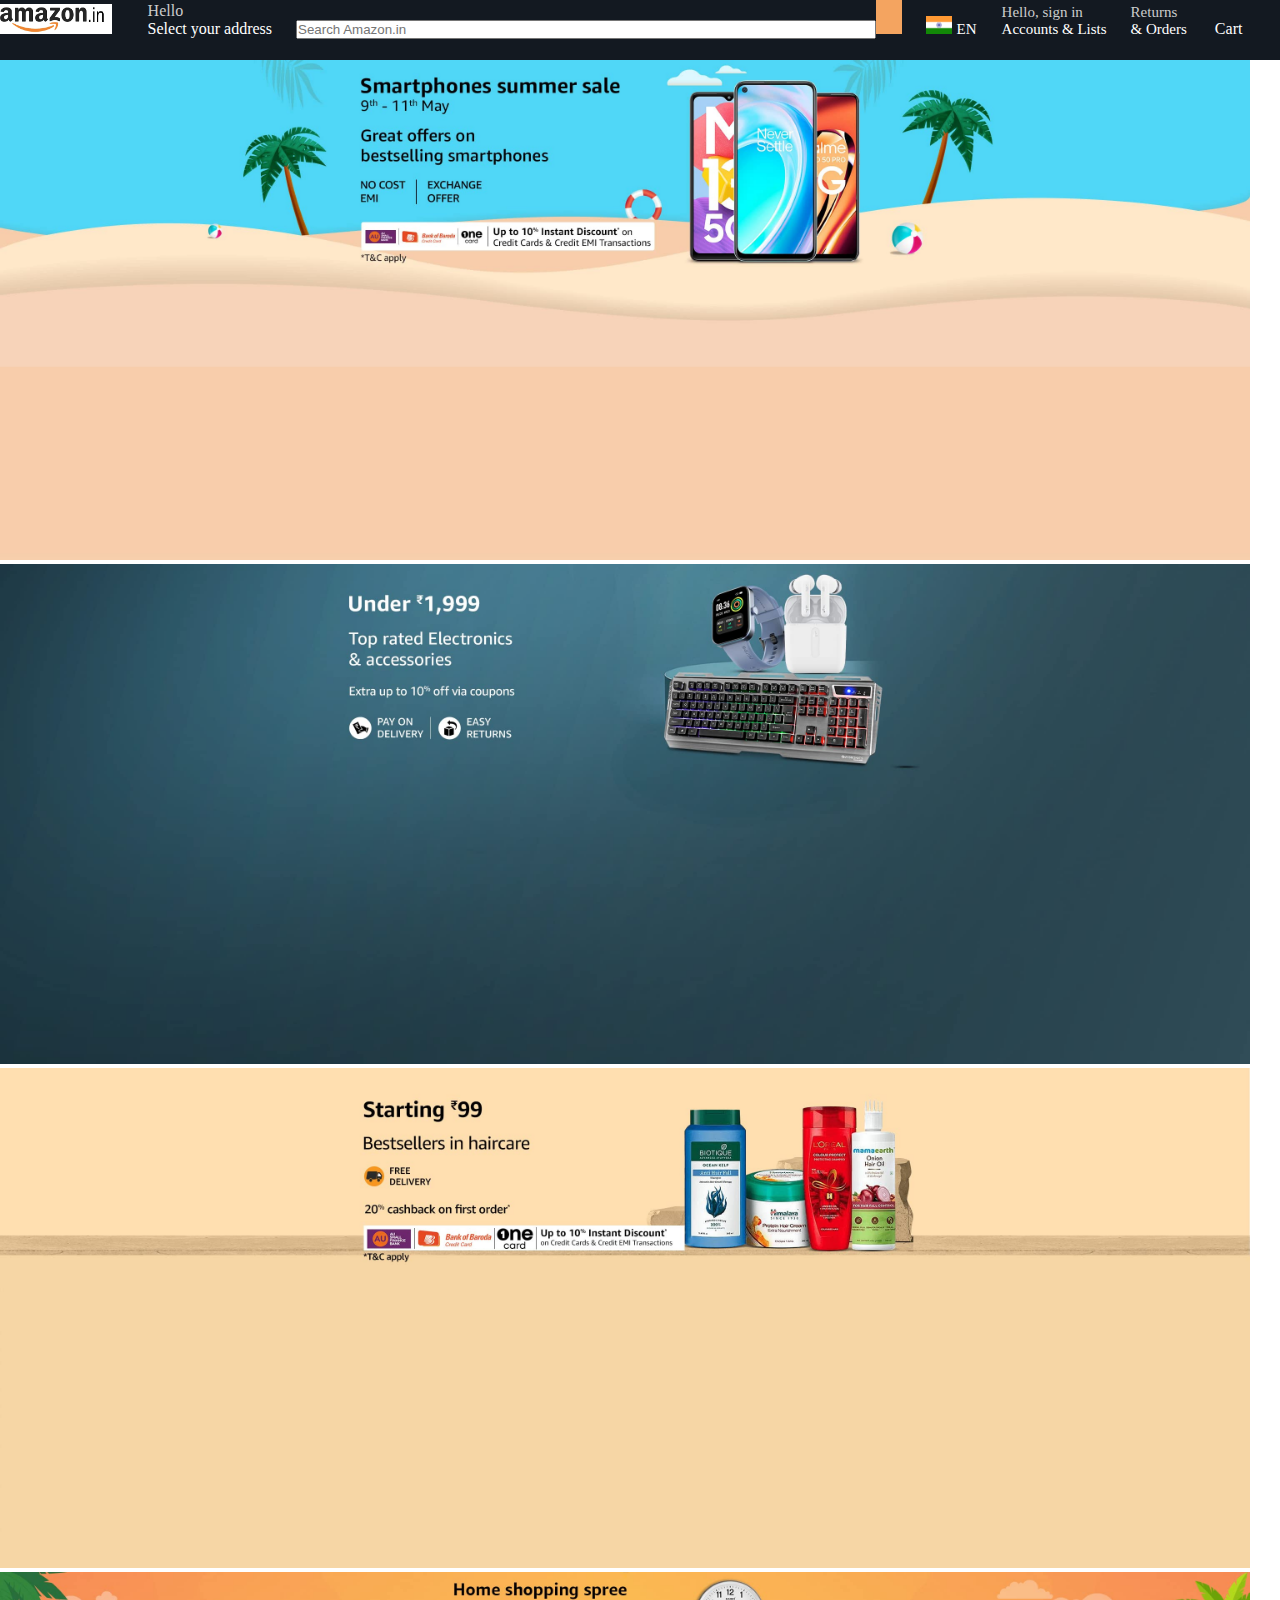
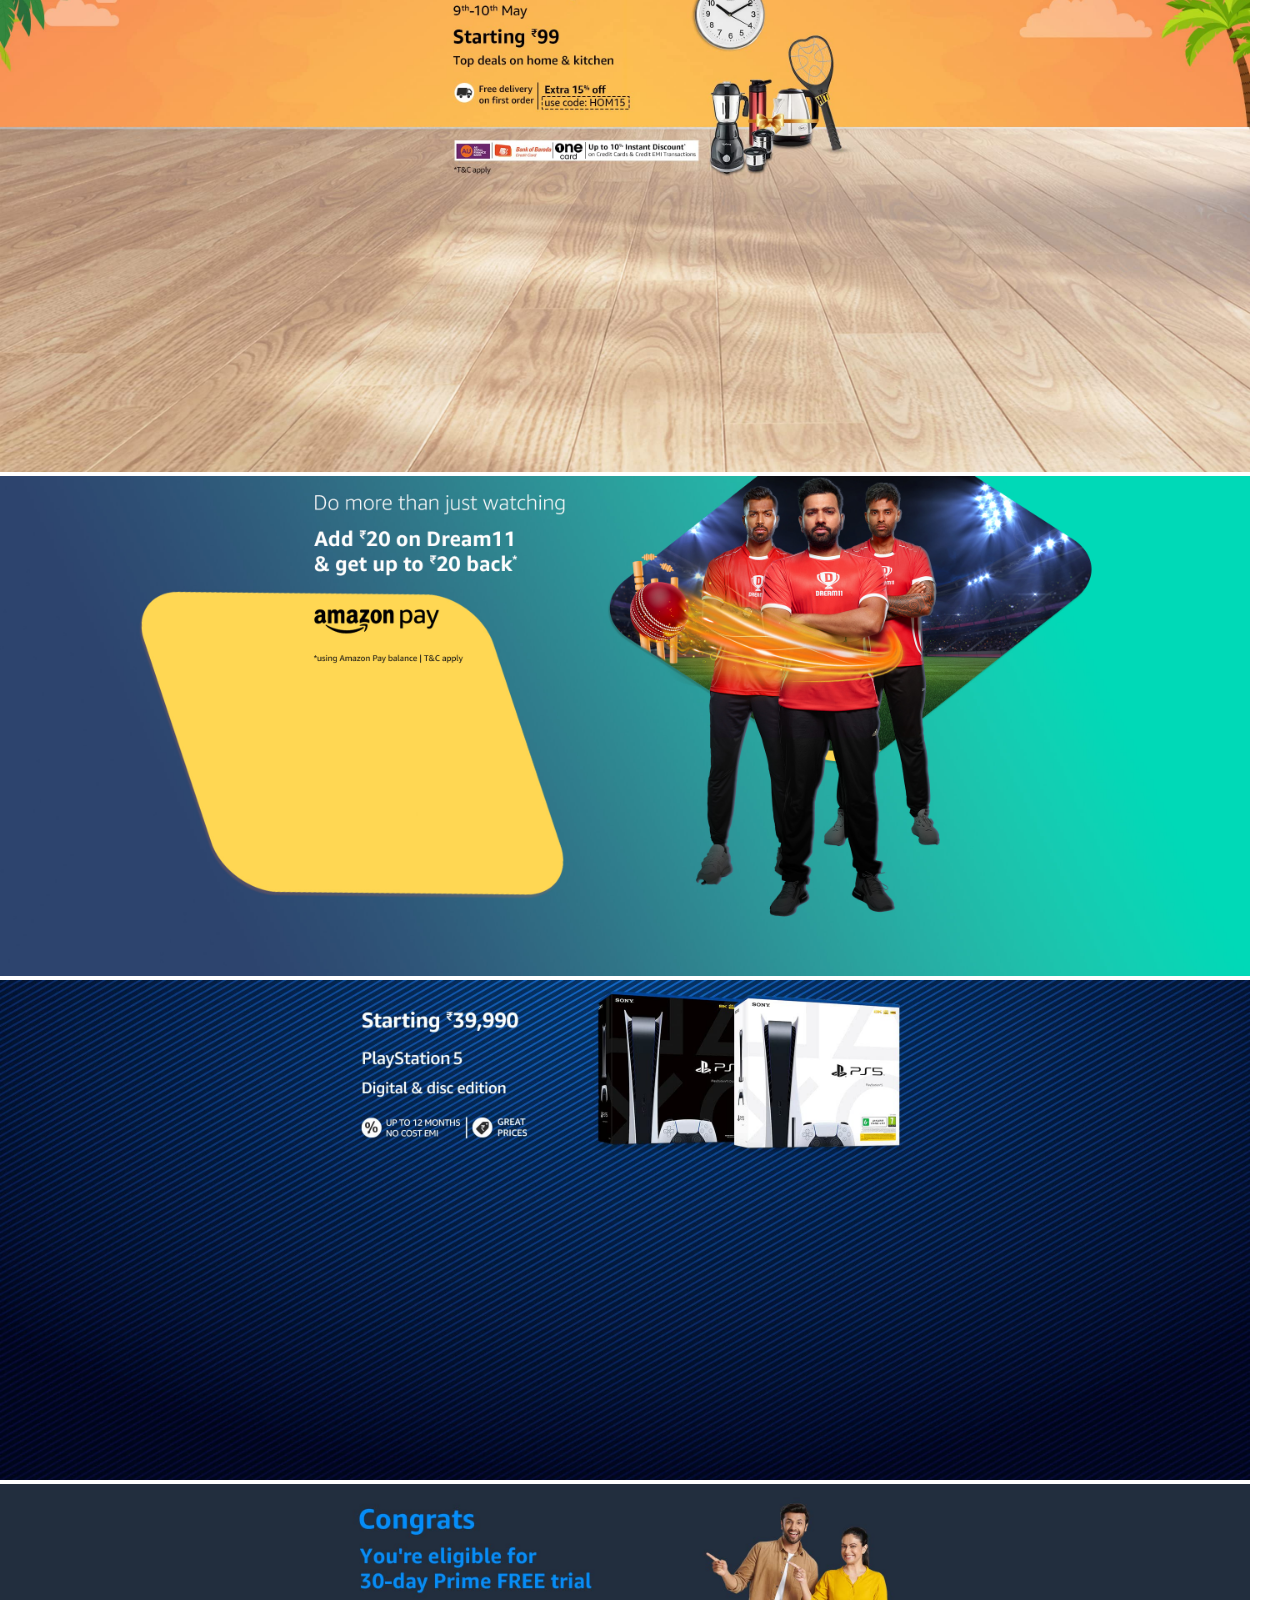
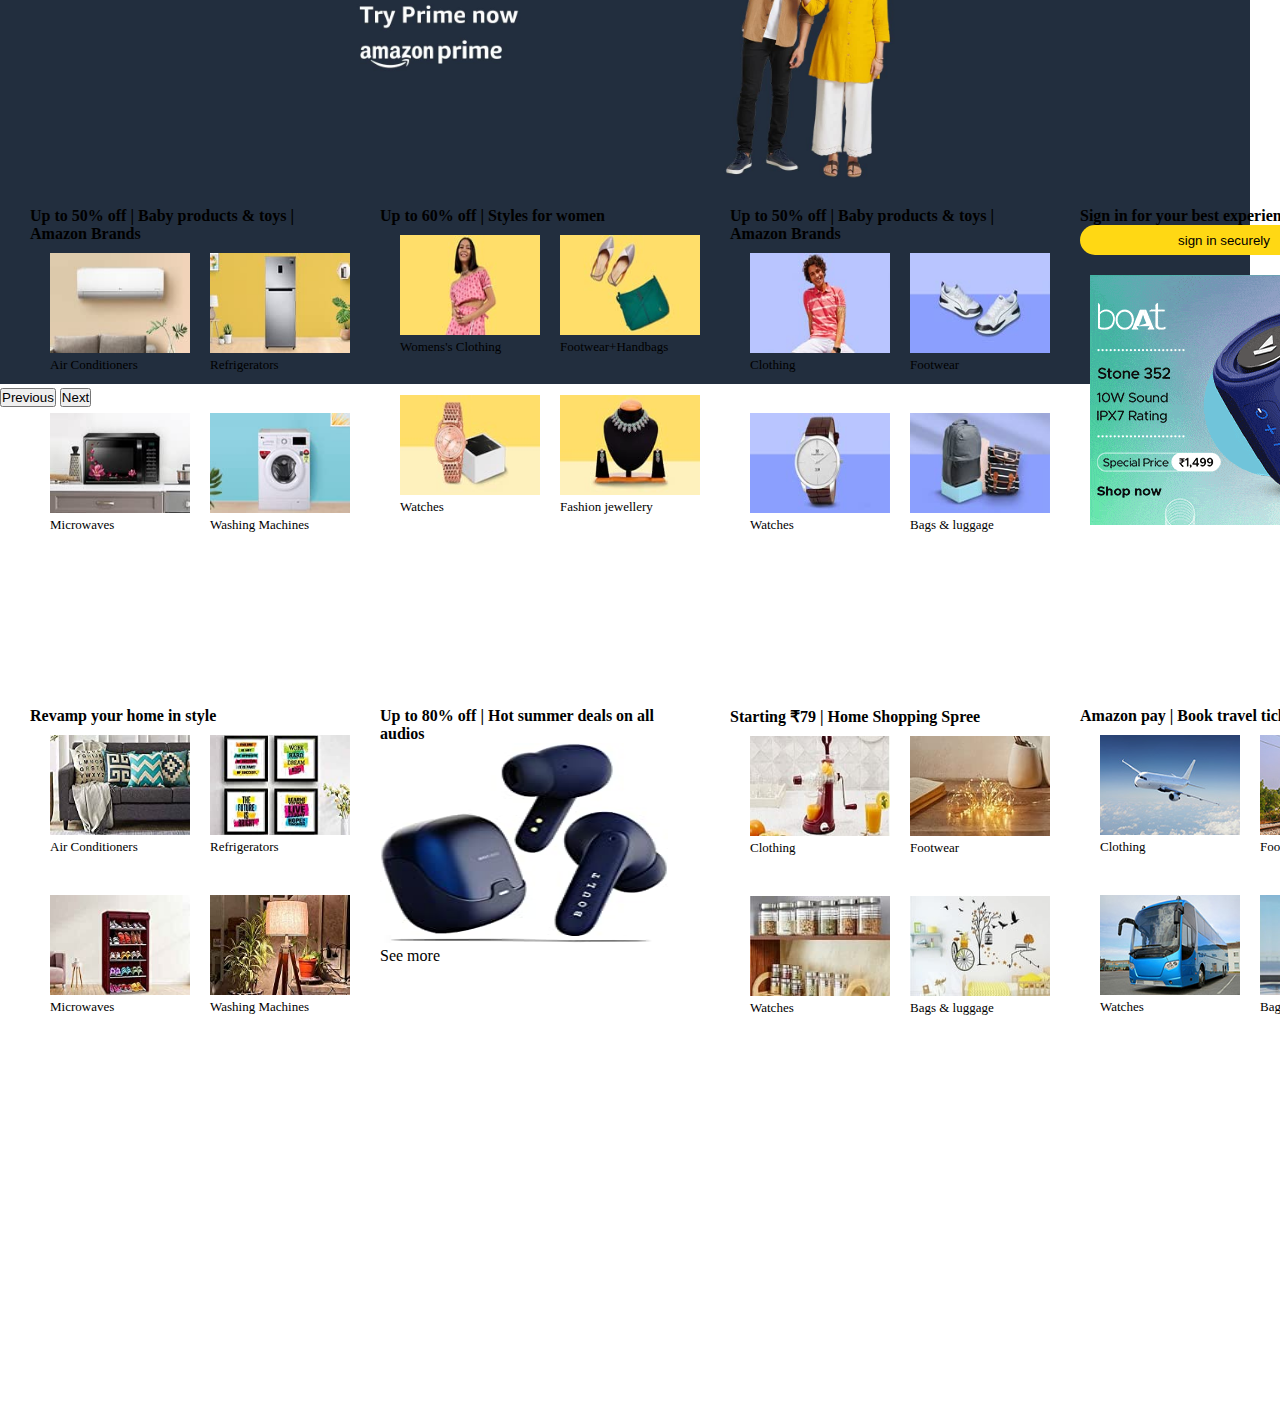
<file: amazon/index.html>
<!DOCTYPE html>
<html>

<head>
    <meta charset='utf-8'>
    <meta http-equiv='X-UA-Compatible' content='IE=edge'>
    <title>Amazon</title>
    <meta name='viewport' content='width=device-width, initial-scale=1'>
    <link rel="stylesheet" type="text/css" href="main.css">
    <link href="https://cdn.jsdelivr.net/npm/bootstrap@5.3.0-alpha3/dist/css/bootstrap.min.css" rel="stylesheet"
        integrity="sha384-KK94CHFLLe+nY2dmCWGMq91rCGa5gtU4mk92HdvYe+M/SXH301p5ILy+dN9+nJOZ" crossorigin="anonymous">
    <link rel="stylesheet" href="https://cdnjs.cloudflare.com/ajax/libs/font-awesome/6.4.0/css/all.min.css"
        integrity="sha512-iecdLmaskl7CVkqkXNQ/ZH/XLlvWZOJyj7Yy7tcenmpD1ypASozpmT/E0iPtmFIB46ZmdtAc9eNBvH0H/ZpiBw=="
        crossorigin="anonymous" referrerpolicy="no-referrer" />

    <script src="https://cdn.jsdelivr.net/npm/bootstrap@5.3.0-alpha3/dist/js/bootstrap.bundle.min.js"
        integrity="sha384-ENjdO4Dr2bkBIFxQpeoTz1HIcje39Wm4jDKdf19U8gI4ddQ3GYNS7NTKfAdVQSZe"
        crossorigin="anonymous"></script>
</head>

<body>

    <div class="nav">
        <nav>
            <ul>
                <li><img src="logo.png" alt="logo" class="logo"></li>
                <li><i class="fa-solid fa-location-dot"></i></li>
                <li >
                    <label class="add">Hello</label><br>
                    <label class="add-1">Select your address</label>
                </li>
                <li class="searchs"><input class="searchbar" type="text" placeholder="Search Amazon.in"></li>
                <li class="search"><i style="color: black;" class="fa-solid fa-magnifying-glass"></i> </li>
                <li class="s1"><img src="flag.png" alt="flag" class="flag"><a href="#" class="head">EN</a></li>
                <li class="s1"><label class="add">Hello, sign in</label><br>
                    <label class="add-1">Accounts & Lists</label>
                </li>
                <li class="s1"><label class="add">Returns</label><br>
                    <label class="add-1">& Orders </label>
                </li>
                <li class="s1"><i class="fa-solid fa-cart-shopping"></i></li>
                <li class="add-1">Cart</li>
            </ul>
        </nav>

    </div>

    <div class="row-1">
        <div id="carouselExample" class="carousel slide">
            <div class="carousel-inner">
                <div class="carousel-item active">
                    <img src="img-1.jpg" class="d-block w-100" alt="...">
                </div>
                <div class="carousel-item">
                    <img src="img-2.jpg" class="d-block w-100" alt="...">
                </div>
                <div class="carousel-item">
                    <img src="img-3.jpg" class="d-block w-100" alt="...">
                </div>
                <div class="carousel-item">
                    <img src="img-4.jpg" class="d-block w-100" alt="...">
                </div>
                <div class="carousel-item">
                    <img src="img-5.jpg" class="d-block w-100" alt="...">
                </div>
                <div class="carousel-item">
                    <img src="img-6.jpg" class="d-block w-100" alt="...">
                </div>
                <div class="carousel-item">
                    <img src="img-7.jpg" class="d-block w-100" alt="...">
                </div>
            </div>

            <button class="carousel-control-prev" type="button" data-bs-target="#carouselExample" data-bs-slide="prev">
                <span class="carousel-control-prev-icon" aria-hidden="true"></span>
                <span class="visually-hidden">Previous</span>
            </button>
            <button class="carousel-control-next" type="button" data-bs-target="#carouselExample" data-bs-slide="next">
                <span class="carousel-control-next-icon" aria-hidden="true"></span>
                <span class="visually-hidden">Next</span>
            </button>
        </div>
    </div>
    <div class="row-2">
        <div class="card-1">
            <div class="card" style="width: 20rem;">
                <div class="card-body">
                    <h4 class="card-title">Up to 50% off | Baby products & toys | Amazon Brands</h4>
                    <div class="img-set">
                        <div class="img-set-1">
                            <img src="air.jpg" alt="baby">
                            <p>Air Conditioners</p>
                        </div>
                        <div class="img-set-1">
                            <img src="ref.jpg" alt="baby">
                            <p>Refrigerators</p>
                        </div>
                    </div>
                    <div class="img-set">
                        <div class="img-set-1">
                            <img src="micro.jpg" alt="baby">
                            <p>Microwaves</p>
                        </div>
                        <div class="img-set-1">
                            <img src="wash.jpg" alt="baby">
                            <p>Washing Machines</p>
                        </div>
                    </div>
                </div>
            </div>
        </div>

        <div class="card-1">
            <div class="card" style="width: 20rem;">

                <div class="card-body">
                    <h4 class="card-title">Up to 60% off | Styles for women</h4>
                    <div class="img-set">
                        <div class="img-set-1">
                            <img src="cloth.jpg" alt="baby">
                            <p>Womens's Clothing</p>
                        </div>
                        <div class="img-set-1">
                            <img src="hand.jpg" alt="baby">
                            <p>Footwear+Handbags</p>
                        </div>
                    </div>
                    <div class="img-set">
                        <div class="img-set-1">
                            <img src="watch.jpg" alt="baby">
                            <p>Watches</p>
                        </div>
                        <div class="img-set-1">
                            <img src="fashion.jpg" alt="baby">
                            <p>Fashion jewellery</p>
                        </div>
                    </div>
                </div>
            </div>
        </div>

        <div class="card-1">
            <div class="card" style="width: 20rem;">

                <div class="card-body">
                    <h4 class="card-title">Up to 50% off | Baby products & toys | Amazon Brands</h4>
                    <div class="img-set">
                        <div class="img-set-1">
                            <img src="men.jpg" alt="baby">
                            <p>Clothing</p>
                        </div>
                        <div class="img-set-1">
                            <img src="foot.jpg" alt="baby">
                            <p>Footwear</p>
                        </div>
                    </div>
                    <div class="img-set">
                        <div class="img-set-1">
                            <img src="wa.jpg" alt="baby">
                            <p>Watches</p>
                        </div>
                        <div class="img-set-1">
                            <img src="bag.jpg" alt="baby">
                            <p>Bags & luggage</p>
                        </div>
                    </div>
                </div>
            </div>
        </div>

        <div class="card-1">
            <div class="card" style="width: 20rem;">

                <div class="card-body">
                    <h4 class="card-title">Sign in for your best experience</h4>
                    <div class="but">
                        <button class="bt">sign in securely</button>
                    </div>

                </div>
            </div>

            <div class="boat">
                <img src="boat.gif" alt="boat">
            </div>
        </div>

    </div>

    <div class="row-2">
        <div class="card-1">
            <div class="card" style="width: 20rem;">
                <div class="card-body">
                    <h4 class="card-title">Revamp your home in style</h4>
                    <div class="img-set">
                        <div class="img-set-1">
                            <img src="curtain.jpg" alt="baby">
                            <p>Air Conditioners</p>
                        </div>
                        <div class="img-set-1">
                            <img src="home.jpg" alt="baby">
                            <p>Refrigerators</p>
                        </div>
                    </div>
                    <div class="img-set">
                        <div class="img-set-1">
                            <img src="storage.jpg" alt="baby">
                            <p>Microwaves</p>
                        </div>
                        <div class="img-set-1">
                            <img src="solu.jpg" alt="baby">
                            <p>Washing Machines</p>
                        </div>
                    </div>
                </div>
            </div>
        </div>

        <div class="card-1">
            <div class="card" style="width: 20rem;">

                <div class="card-body">
                    <h4 class="card-title">Up to 80% off | Hot summer deals on all audios</h4>

                    <a href="bluetooth.html"><img src="blutooth.jpg" alt="store" style="width: 90%; height: 200px;"></a>

                    <p>See more</p>
                </div>
            </div>
        </div>

        <div class="card-1">
            <div class="card" style="width: 20rem;">

                <div class="card-body">
                    <h4 class="card-title">Starting ₹79 | Home Shopping Spree</h4>
                    <div class="img-set">
                        <div class="img-set-1">
                            <img src="cho.jpg" alt="baby">
                            <p>Clothing</p>
                        </div>
                        <div class="img-set-1">
                            <img src="lighi.jpg" alt="baby">
                            <p>Footwear</p>
                        </div>
                    </div>
                    <div class="img-set">
                        <div class="img-set-1">
                            <img src="jar.jpg" alt="baby">
                            <p>Watches</p>
                        </div>
                        <div class="img-set-1">
                            <img src="wall.jpg" alt="baby">
                            <p>Bags & luggage</p>
                        </div>
                    </div>
                </div>
            </div>
        </div>

        <div class="card-1">
            <div class="card" style="width: 20rem;">

                <div class="card-body">
                    <h4 class="card-title">Amazon pay | Book travel tickets</h4>
                    <div class="img-set">
                        <div class="img-set-1">
                            <img src="flight.jpg" alt="baby">
                            <p>Clothing</p>
                        </div>
                        <div class="img-set-1">
                            <img src="train.jpg" alt="baby">
                            <p>Footwear</p>
                        </div>
                    </div>
                    <div class="img-set">
                        <div class="img-set-1">
                            <img src="bus.jpg" alt="baby">
                            <p>Watches</p>
                        </div>
                        <div class="img-set-1">
                            <img src="travel.jpg" alt="baby">
                            <p>Bags & luggage</p>
                        </div>
                    </div>

                </div>
            </div>
        </div>

    </div>

</body>

</html>
</file>
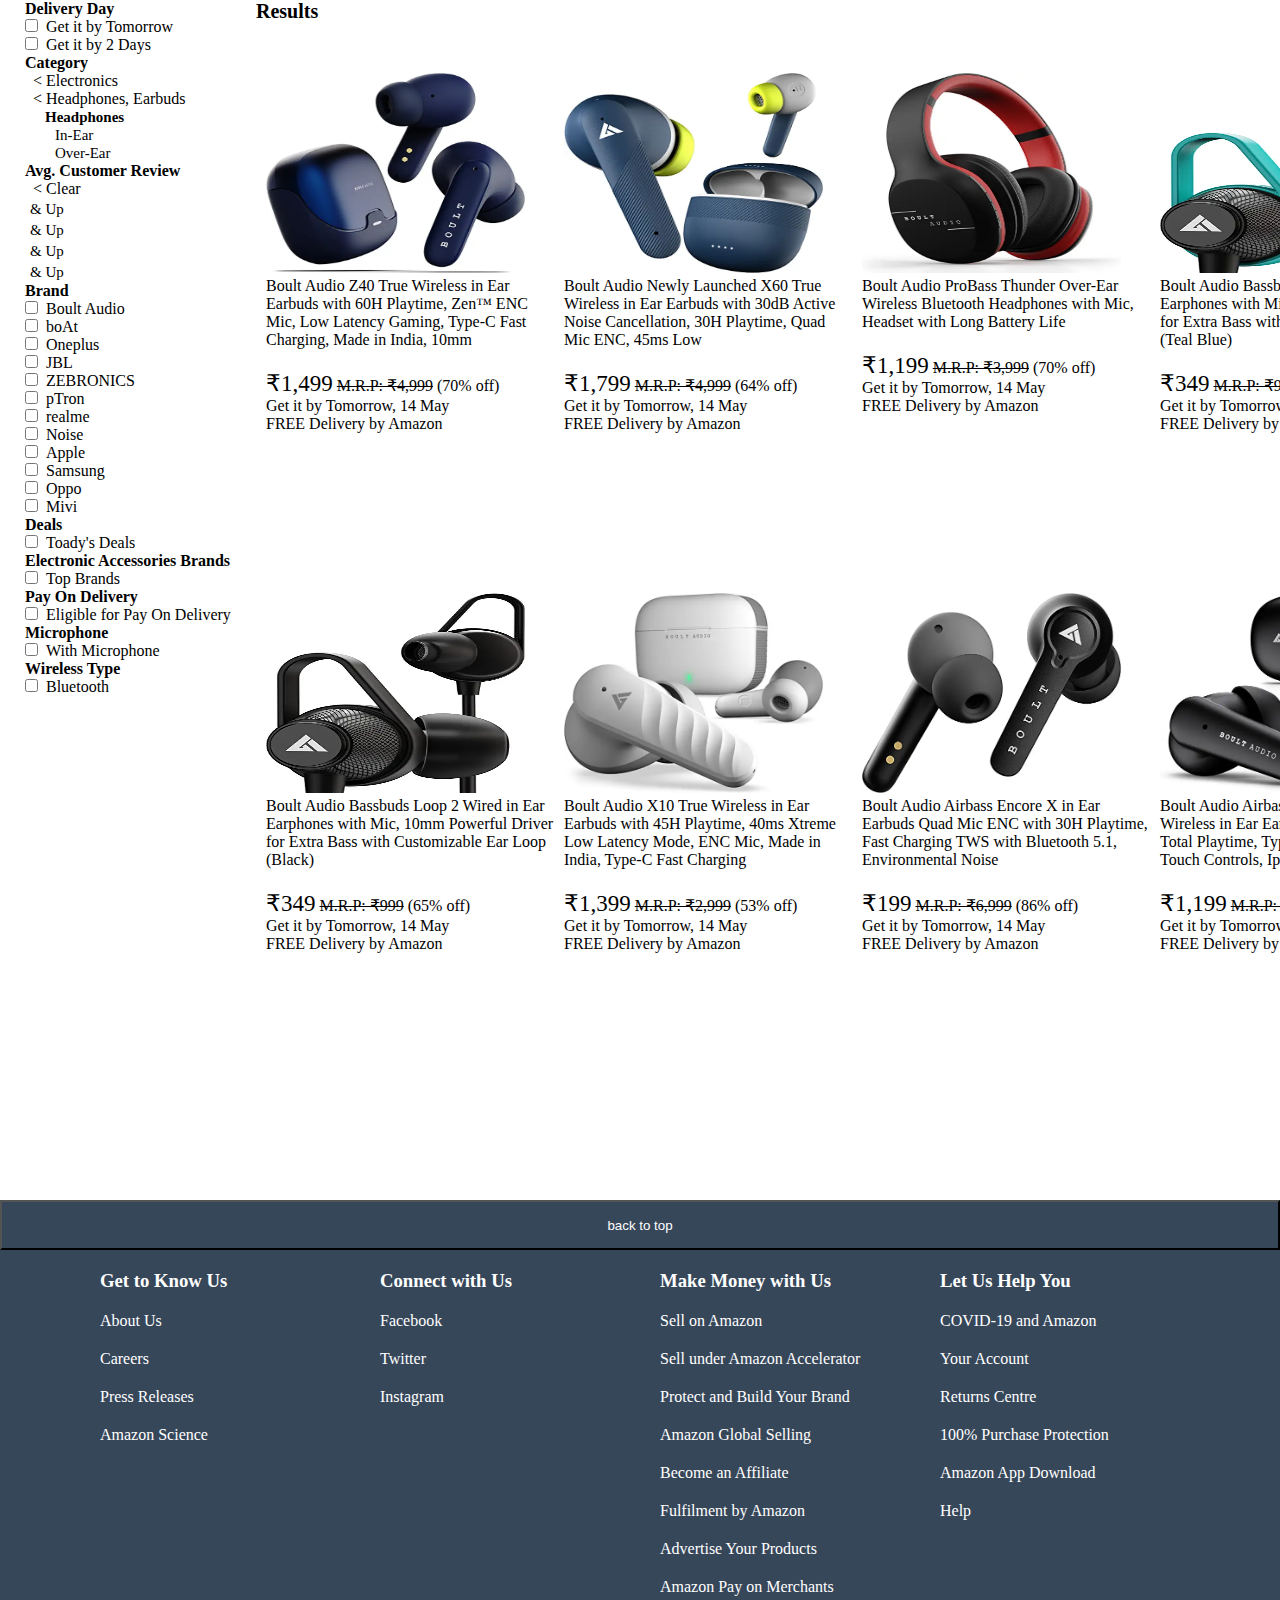
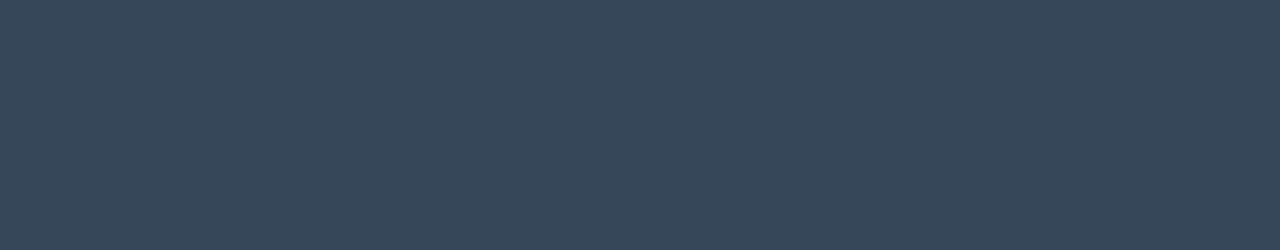
<file: amazon/bluetooth.html>
<!DOCTYPE html>
<html lang="en">

<head>
    <meta charset="UTF-8">
    <meta http-equiv="X-UA-Compatible" content="IE=edge">
    <meta name="viewport" content="width=<device-width>, initial-scale=1.0">
    <link rel="stylesheet" type="text/css" href="style.css">

    <link href="https://cdn.jsdelivr.net/npm/bootstrap@5.3.0-alpha3/dist/css/bootstrap.min.css" rel="stylesheet"
        integrity="sha384-KK94CHFLLe+nY2dmCWGMq91rCGa5gtU4mk92HdvYe+M/SXH301p5ILy+dN9+nJOZ" crossorigin="anonymous">
    <link rel="stylesheet" href="https://cdnjs.cloudflare.com/ajax/libs/font-awesome/6.4.0/css/all.min.css"
        integrity="sha512-iecdLmaskl7CVkqkXNQ/ZH/XLlvWZOJyj7Yy7tcenmpD1ypASozpmT/E0iPtmFIB46ZmdtAc9eNBvH0H/ZpiBw=="
        crossorigin="anonymous" referrerpolicy="no-referrer" />

    <script src="https://cdn.jsdelivr.net/npm/bootstrap@5.3.0-alpha3/dist/js/bootstrap.bundle.min.js"
        integrity="sha384-ENjdO4Dr2bkBIFxQpeoTz1HIcje39Wm4jDKdf19U8gI4ddQ3GYNS7NTKfAdVQSZe"
        crossorigin="anonymous"></script>

    <title>Document</title>
</head>

<body>
    <div class="main">
        <div class="left-1">
            <div class="main-1">

                <label style="font-weight: bold;">Delivery Day</label><br>
                <input type="checkbox" class="left" name="get"><label class="left">Get it by Tomorrow</label><br>
                <input type="checkbox" class="left" name="get"><label class="left">Get it by 2 Days</label><br>

                <label style="padding-top: 10px;font-weight: bold;">Category</label><br>
                <label class="left">
                    < Electronics</label><br>
                        <label class="left">
                            < Headphones, Earbuds</label><br>

                                <label
                                    style="padding-left: 20px;font-weight: bold; font-size: 15px;">Headphones</label><br>
                                <label class="heads" style="padding-left: 30px; font-size: 15px;">In-Ear</label><br>
                                <label class="heads" style="padding-left: 30px; font-size: 15px;">Over-Ear</label><br>

                                <label style="padding-top: 10px;font-weight: bold;">Avg. Customer Review</label><br>
                                <label class="left">
                                    < Clear</label><br>
                                        <i class="fa-solid fa-star"></i>
                                        <i class="fa-solid fa-star"></i>
                                        <i class="fa-solid fa-star"></i>
                                        <i class="fa-solid fa-star"></i>
                                        <i class="fa-regular fa-star"></i>
                                        <label class="heads" style="padding-left: 5px; font-size: 15px;">&
                                            Up</label><br>
                                        <i class="fa-solid fa-star"></i>
                                        <i class="fa-solid fa-star"></i>
                                        <i class="fa-solid fa-star"></i>
                                        <i class="fa-regular fa-star"></i>
                                        <i class="fa-regular fa-star"></i>
                                        <label class="heads" style="padding-left: 5px; font-size: 15px;">&
                                            Up</label><br>
                                        <i class="fa-solid fa-star"></i>
                                        <i class="fa-solid fa-star"></i>
                                        <i class="fa-regular fa-star"></i>
                                        <i class="fa-regular fa-star"></i>
                                        <i class="fa-regular fa-star"></i>
                                        <label class="heads" style="padding-left: 5px; font-size: 15px;">&
                                            Up</label><br>
                                        <i class="fa-solid fa-star"></i>
                                        <i class="fa-regular fa-star"></i>
                                        <i class="fa-regular fa-star"></i>
                                        <i class="fa-regular fa-star"></i>
                                        <i class="fa-regular fa-star"></i>
                                        <label class="heads" style="padding-left: 5px; font-size: 15px;">&
                                            Up</label><br>
                                        <label style="padding-top: 15px;font-weight: bold;">Brand</label><br>
                                        <input type="checkbox" class="left" name="get"><label class="left">Boult
                                            Audio</label><br>
                                        <input type="checkbox" class="left" name="get"><label
                                            class="left">boAt</label><br>
                                        <input type="checkbox" class="left" name="get"><label
                                            class="left">Oneplus</label><br>
                                        <input type="checkbox" class="left" name="get"><label
                                            class="left">JBL</label><br>
                                        <input type="checkbox" class="left" name="get"><label
                                            class="left">ZEBRONICS</label><br>
                                        <input type="checkbox" class="left" name="get"><label
                                            class="left">pTron</label><br>
                                        <input type="checkbox" class="left" name="get"><label
                                            class="left">realme</label><br>
                                        <input type="checkbox" class="left" name="get"><label
                                            class="left">Noise</label><br>
                                        <input type="checkbox" class="left" name="get"><label
                                            class="left">Apple</label><br>
                                        <input type="checkbox" class="left" name="get"><label
                                            class="left">Samsung</label><br>
                                        <input type="checkbox" class="left" name="get"><label
                                            class="left">Oppo</label><br>
                                        <input type="checkbox" class="left" name="get"><label
                                            class="left">Mivi</label><br>

                                        <label style="padding-top: 15px;font-weight: bold;">Deals</label><br>
                                        <input type="checkbox" class="left" name="get"><label class="left">Toady's
                                            Deals</label><br>

                                        <label style="padding-top: 15px;font-weight: bold;">Electronic Accessories
                                            Brands</label><br>
                                        <input type="checkbox" class="left" name="get"><label class="left">Top
                                            Brands</label><br>

                                        <label style="padding-top: 15px;font-weight: bold;">Pay On Delivery</label><br>
                                        <input type="checkbox" class="left" name="get"><label class="left">Eligible for
                                            Pay On Delivery</label><br>

                                        <label style="padding-top: 15px;font-weight: bold;">Microphone</label><br>
                                        <input type="checkbox" class="left" name="get"><label class="left">With
                                            Microphone</label><br>

                                        <label style="padding-top: 15px;font-weight: bold;">Wireless Type</label><br>
                                        <input type="checkbox" class="left" name="get"><label
                                            class="left">Bluetooth</label><br>


            </div>


        </div>
        <div class="right-1"><label style="font-size: 20px; font-weight: bold;">Results</label>
            <div class="row-2">
                <div class="card-2">
                    <div class="card" style="width: 18rem;">

                        <div class="card-body">

                            <a href="bluetooth.html"><img src="b1.webp" alt="store"
                                    style="width: 90%; height: 200px;"></a>

                            <p class="heads">Boult Audio Z40 True Wireless in Ear Earbuds with 60H Playtime, Zen™ ENC
                                Mic, Low Latency
                                Gaming, Type-C Fast Charging, Made in India, 10mm</p><br>
                            <i class="fa-solid fa-star"></i><i class="fa-solid fa-star"></i>
                            <i class="fa-solid fa-star"></i>
                            <i class="fa-regular fa-star"></i><br>
                            <p style="font-size: 23px;">₹1,499 </p>
                            <p style="text-decoration: line-through;">M.R.P: ₹4,999 </p>
                            <p>(70% off)</p>
                            <p> Get it by Tomorrow, 14 May<br>
                                FREE Delivery by Amazon</p>
                        </div>
                    </div>
                </div>

                <div class="card-2">
                    <div class="card" style="width: 18rem;">

                        <div class="card-body">

                            <a href="bluetooth.html"><img src="b2.webp" alt="store"
                                    style="width: 90%; height: 200px;"></a>

                            <p class="heads">Boult Audio Newly Launched X60 True Wireless in Ear Earbuds with 30dB
                                Active Noise Cancellation, 30H Playtime, Quad Mic ENC, 45ms Low</p><br>
                            <i class="fa-solid fa-star"></i><i class="fa-solid fa-star"></i>
                            <i class="fa-solid fa-star"></i>
                            <i class="fa-regular fa-star"></i><br>
                            <p style="font-size: 23px;">₹1,799 </p>
                            <p style="text-decoration: line-through;">M.R.P: ₹4,999 </p>
                            <p> (64% off)</p>
                            <p> Get it by Tomorrow, 14 May<br>
                                FREE Delivery by Amazon</p>
                        </div>
                    </div>
                </div>

                <div class="card-2">
                    <div class="card" style="width: 18rem;">

                        <div class="card-body">

                            <a href="bluetooth.html"><img src="a1.webp" alt="store"
                                    style="width: 90%; height: 200px;"></a>

                            <p class="heads">Boult Audio ProBass Thunder Over-Ear Wireless Bluetooth Headphones with
                                Mic, Headset with Long Battery Life</p><br>
                            <i class="fa-solid fa-star"></i><i class="fa-solid fa-star"></i>
                            <i class="fa-solid fa-star"></i>
                            <i class="fa-regular fa-star"></i><br>
                            <p style="font-size: 23px;">₹1,199 </p>
                            <p style="text-decoration: line-through;">M.R.P: ₹3,999 </p>
                            <p> (70% off)</p>
                            <p> Get it by Tomorrow, 14 May<br>
                                FREE Delivery by Amazon</p>
                        </div>
                    </div>
                </div>

                <div class="card-2">
                    <div class="card" style="width: 18rem;">

                        <div class="card-body">

                            <a href="bluetooth.html"><img src="b3.webp" alt="store"
                                    style="width: 90%; height: 200px;"></a>

                            <p class="heads">Boult Audio Bassbuds Loop 2 Wired in Ear Earphones with Mic, 10mm Powerful
                                Driver for Extra Bass with Customizable Ear Loop (Teal Blue)</p><br>
                            <i class="fa-solid fa-star"></i><i class="fa-solid fa-star"></i>
                            <i class="fa-solid fa-star"></i>
                            <i class="fa-regular fa-star"></i><br>
                            <p style="font-size: 23px;">₹349 </p>
                            <p style="text-decoration: line-through;">M.R.P: ₹999 </p>
                            <p> (65% off)</p>
                            <p> Get it by Tomorrow, 14 May<br>
                                FREE Delivery by Amazon</p>
                        </div>
                    </div>
                </div>

            </div>

            <div class="row-2">
                <div class="card-2">
                    <div class="card" style="width: 18rem;">

                        <div class="card-body">

                            <a href="bluetooth.html"><img src="b4.webp" alt="store"
                                    style="width: 90%; height: 200px;"></a>

                            <p class="heads">Boult Audio Bassbuds Loop 2 Wired in Ear Earphones with Mic, 10mm Powerful
                                Driver for Extra Bass with Customizable Ear Loop (Black)</p><br>
                            <i class="fa-solid fa-star"></i><i class="fa-solid fa-star"></i>
                            <i class="fa-solid fa-star"></i>
                            <i class="fa-regular fa-star"></i><br>
                            <p style="font-size: 23px;">₹349 </p>
                            <p style="text-decoration: line-through;">M.R.P: ₹999 </p>
                            <p> (65% off)</p>
                            <p> Get it by Tomorrow, 14 May<br>
                                FREE Delivery by Amazon</p>
                        </div>
                    </div>
                </div>

                <div class="card-2">
                    <div class="card" style="width: 18rem;">

                        <div class="card-body">

                            <a href="bluetooth.html"><img src="b5.webp" alt="store"
                                    style="width: 90%; height: 200px;"></a>

                            <p class="heads">Boult Audio X10 True Wireless in Ear Earbuds with 45H Playtime, 40ms Xtreme
                                Low Latency Mode, ENC Mic, Made in India, Type-C Fast Charging</p><br>
                            <i class="fa-solid fa-star"></i><i class="fa-solid fa-star"></i>
                            <i class="fa-solid fa-star"></i>
                            <i class="fa-regular fa-star"></i><br>
                            <p style="font-size: 23px;">₹1,399 </p>
                            <p style="text-decoration: line-through;">M.R.P: ₹2,999 </p>
                            <p> (53% off)</p>
                            <p> Get it by Tomorrow, 14 May<br>
                                FREE Delivery by Amazon</p>
                        </div>
                    </div>
                </div>

                <div class="card-2">
                    <div class="card" style="width: 18rem;">

                        <div class="card-body">

                            <a href="bluetooth.html"><img src="b6.webp" alt="store"
                                    style="width: 90%; height: 200px;"></a>

                            <p class="heads">Boult Audio Airbass Encore X in Ear Earbuds Quad Mic ENC with 30H Playtime,
                                Fast Charging TWS with Bluetooth 5.1, Environmental Noise</p><br>
                            <i class="fa-solid fa-star"></i><i class="fa-solid fa-star"></i>
                            <i class="fa-solid fa-star"></i>
                            <i class="fa-regular fa-star"></i><br>
                            <p style="font-size: 23px;">₹199 </p>
                            <p style="text-decoration: line-through;">M.R.P: ₹6,999 </p>
                            <p> (86% off)</p>
                            <p> Get it by Tomorrow, 14 May<br>
                                FREE Delivery by Amazon</p>
                        </div>
                    </div>
                </div>

                <div class="card-2">
                    <div class="card" style="width: 18rem;">

                        <div class="card-body">

                            <a href="bluetooth.html"><img src="b7.webp" alt="store"
                                    style="width: 90%; height: 200px;"></a>

                            <p class="heads">Boult Audio Airbass Fx1 Bluetooth Truly Wireless in Ear Earbuds with Mic
                                with 32H Total Playtime, Type-C Fast Charging, Touch Controls, Ipx5</p><br>
                            <i class="fa-solid fa-star"></i><i class="fa-solid fa-star"></i>
                            <i class="fa-solid fa-star"></i>
                            <i class="fa-regular fa-star"></i><br>
                            <p style="font-size: 23px;">₹1,199 </p>
                            <p style="text-decoration: line-through;">M.R.P: ₹4,999 </p>
                            <p>(76% off)</p>
                            <p> Get it by Tomorrow, 14 May<br>
                                FREE Delivery by Amazon</p>
                        </div>
                    </div>
                </div>
            </div>

        </div>
    </div>
    <form action="index.html">
        <button class="bt">back to top</button>
    </form>
    
    <div class="foot">
        <footer>

            <div class="parent-footer" style="padding-left: 80px;padding-right: 80px;">
                <div class="child-footer">
                    <ul>
                        <li>
                            <h3>Get to Know Us</h3>
                        </li>
                        <li><a style="color: white;text-decoration:none;" href="">About Us </a></li>
                        <li><a style="color: white;text-decoration:none;" href="">Careers </a></li>
                        <li><a style="color: white;text-decoration:none;" href="">Press Releases</a></li>
                        <li><a style="color: white;text-decoration:none;" href="">Amazon Science </a></li>

                    </ul>
                </div>

                <div class="child-footer">

                    <ul>
                        <li>
                            <h3>Connect with Us</h3>
                        </li>
                        <li><a style="color: white;text-decoration:none;" href="">Facebook </a></li>
                        <li><a style="color: white;text-decoration:none;" href="">Twitter</a></li>
                        <li><a style="color: white;text-decoration:none;" href="">Instagram</a></li>

                    </ul>

                </div>

                <div class="child-footer">

                    <ul>
                        <li>
                            <h3>Make Money with Us</h3>
                        </li>
                        <li><a style="color: white;text-decoration:none;" href="">Sell on Amazon </a></li>
                        <li><a style="color: white;text-decoration:none;" href="">Sell under Amazon Accelerator </a></li>
                        <li><a style="color: white;text-decoration:none;" href="">Protect and Build Your Brand</a></li>
                        <li><a style="color: white;text-decoration:none;" href="">Amazon Global Selling</a></li>
                        <li><a style="color: white;text-decoration:none;" href="">Become an Affiliate</a></li>
                        <li><a style="color: white;text-decoration:none;" href="">Fulfilment by Amazon</a></li>
                        <li><a style="color: white;text-decoration:none;" href="">Advertise Your Products</a></li>
                        <li><a style="color: white;text-decoration:none;" href="">Amazon Pay on Merchants</a></li>
                    </ul>

                </div>

                <div class="child-footer">
                    <ul>
                        <li>
                            <h3>Let Us Help You</h3>
                        </li>
                        <li><a style="color: white;text-decoration:none;" href="">COVID-19 and Amazon </a></li>
                        <li><a style="color: white;text-decoration:none;" href="">Your Account</a></li>
                        <li><a style="color: white;text-decoration:none;" href="">Returns Centre</a></li>
                        <li><a style="color: white;text-decoration:none;" href="">100% Purchase Protection</a></li>
                        <li><a style="color: white;text-decoration:none;" href="">Amazon App Download</a></li>
                        <li><a style="color: white;text-decoration:none;" href="">Help </a></li>

                    </ul>
                </div>


            </div>

        </footer>
    </div>

</body>

</html>
</file>
<file: amazon/main.css>
* {
    text-decoration: none;
    list-style: none;
    margin: 0;
    padding: 0;

}

.row-1 img {
    height: 500px;
}

.img-set {
    width: 100%;
    display: flex;
}

.img-set-1 {
    width: 50%;
    height: 150px;
    margin-left: 20px;
    margin-top: 10px;
}

.img-set-1 img {
    width: 100%;
    height: 100px;
}

.img-set-1 p {
    font-size: 13px;
}

.row-2 {
    height: 500px;
    display: flex;
}

.card-1 {
    margin-left: 30px;
    position: relative;
    margin-top: -200px;
}


nav {
    background: #131921;
    width: 100%;
    height: 60px;
    position: sticky;
}

.bt {
    width: 90%;
    height: 30px;
    border-radius: 20px;
    border: none;
    background: #FFD814;
}

.boat {
    padding-left: 10px;
    padding-top: 20px;
}

.logo {
    width: 80%;
    height: 30px;
}

.add {
    color: #ccc;
}

.add-1 {
    color: white;
}

.fa-solid {
    color: white;
    font-size: 20px;
}

ul li {
    display: inline-block;
}

.searchbar {
    width: 100%;
}

.search {
    background: sandybrown;
    height: 30px;
    width: 2%;
    text-align: center;
    padding-top: 4px;
}

.searchs {
    width: 45%;
    padding-left: 20px;
}

.flag {
    width: 50%;
    height: 18px;
}

.head {
    color: white;
    padding-left: 5px;
}

.s1{
    font-size: 15px;
    padding-left: 20px;
}
</file>
<file: amazon/style.css>
* {
    list-style: none;
    text-decoration: none;
    padding: 0;
    margin: 0;
}

.main{
    display: flex;
}

.main-1{
    padding-left: 25px;
}
.left-1{
    width: 20%;
    height: 1200px;
}

.right-1{
    width: 80%;
    height: 1200px;
}

.card-2 {
    margin-left: 10px;
    position: relative;
    margin-top: 30px;
}

.fa-solid {
    color: orange;
    font-size: 18px;
}

.fa-regular{
    color: orange;
    font-size: 18px;
}

.heads:hover{
    color: goldenrod;
}

.left:hover{
    color: goldenrod;
}

.row-2 {
    width: 100%;
    height: 500px;
    display: flex;
    margin-top: 20px;
}

p {
    display: inline-block;
}

.left{
    padding-left: 8px;
}

.bt{
    width: 100%;
    height: 50px;
    background: #37475A;
    color: white;
}

button:hover{
    background: #252e39;
}

.foot{
    width: 100%;
    height: 600px;
    background: #37475A;
    color: white;
}


.parent-footer {
    display: flex;
}

.child-footer {
    border: none;
    width: 25%;
    height: 500px;
}

ul li {
    margin: 20px;
    color: white;
}

.inline{
    display: inline-block;
}
</file>
